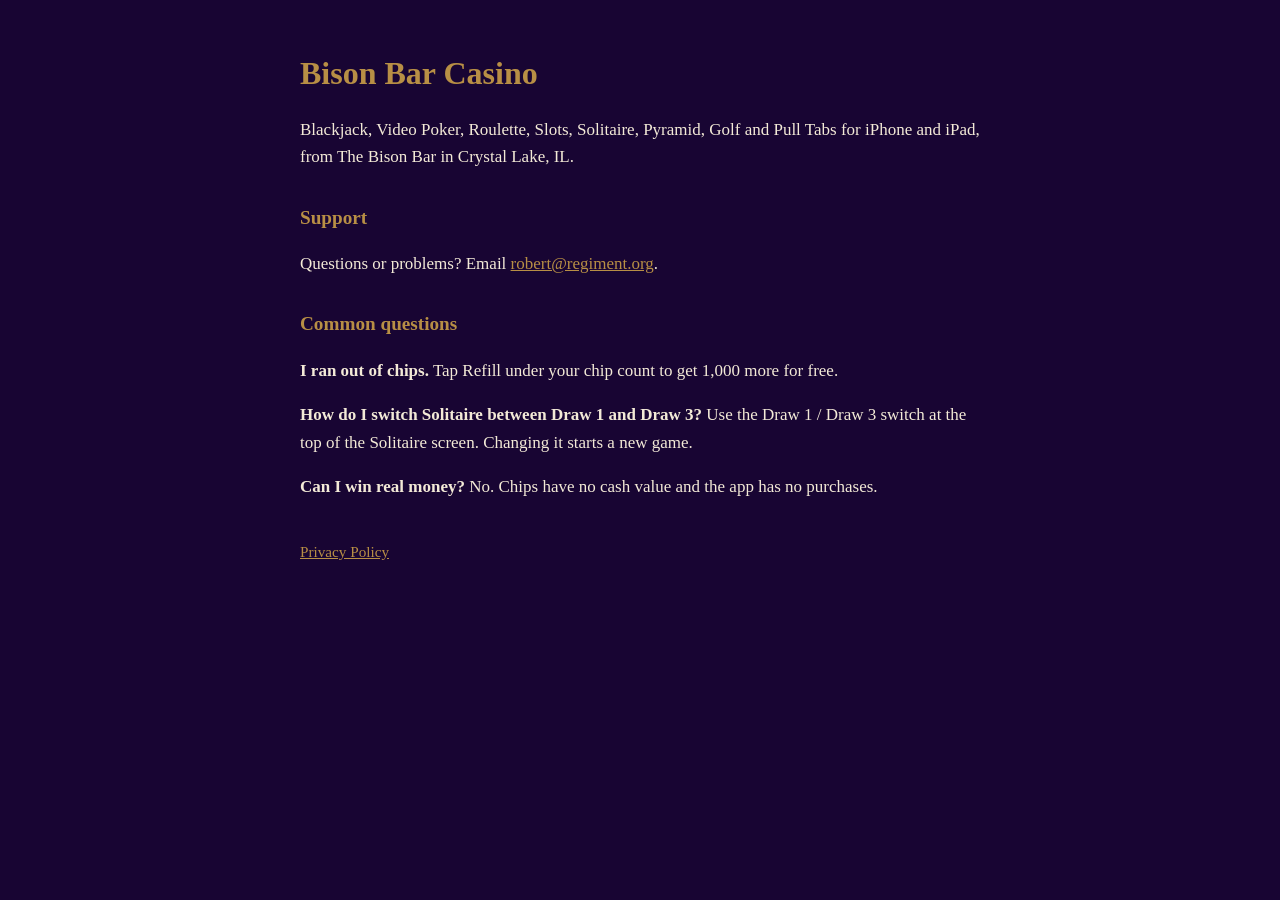
<file: index.html>
<!doctype html>
<html lang="en">
<head>
<meta charset="utf-8">
<meta name="viewport" content="width=device-width, initial-scale=1">
<title>Bison Bar Casino Support</title>
<link rel="stylesheet" href="style.css">
</head>
<body>
<main>
<h1>Bison Bar Casino</h1>
<p>Blackjack, Video Poker, Roulette, Slots, Solitaire, Pyramid, Golf and Pull Tabs for iPhone and iPad, from The Bison Bar in Crystal Lake, IL.</p>
<h2>Support</h2>
<p>Questions or problems? Email <a href="mailto:robert@regiment.org">robert@regiment.org</a>.</p>
<h2>Common questions</h2>
<p><strong>I ran out of chips.</strong> Tap Refill under your chip count to get 1,000 more for free.</p>
<p><strong>How do I switch Solitaire between Draw 1 and Draw 3?</strong> Use the Draw 1 / Draw 3 switch at the top of the Solitaire screen. Changing it starts a new game.</p>
<p><strong>Can I win real money?</strong> No. Chips have no cash value and the app has no purchases.</p>
<nav><a href="privacy.html">Privacy Policy</a></nav>
</main>
</body>
</html>
</file>
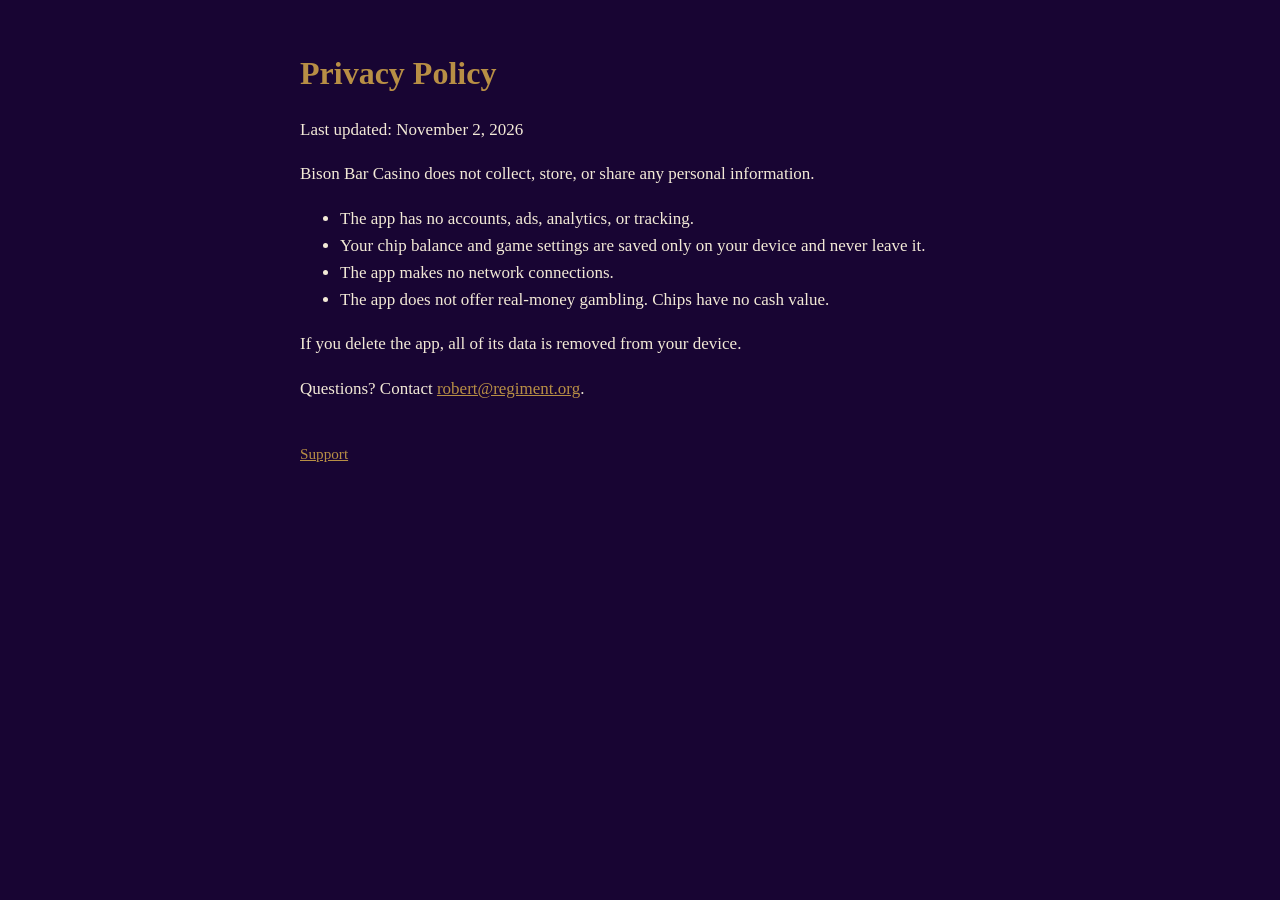
<file: privacy.html>
<!doctype html>
<html lang="en">
<head>
<meta charset="utf-8">
<meta name="viewport" content="width=device-width, initial-scale=1">
<title>Bison Bar Casino Privacy</title>
<link rel="stylesheet" href="style.css">
</head>
<body>
<main>
<h1>Privacy Policy</h1>
<p>Last updated: November 2, 2026</p>
<p>Bison Bar Casino does not collect, store, or share any personal information.</p>
<ul>
<li>The app has no accounts, ads, analytics, or tracking.</li>
<li>Your chip balance and game settings are saved only on your device and never leave it.</li>
<li>The app makes no network connections.</li>
<li>The app does not offer real-money gambling. Chips have no cash value.</li>
</ul>
<p>If you delete the app, all of its data is removed from your device.</p>
<p>Questions? Contact <a href="mailto:robert@regiment.org">robert@regiment.org</a>.</p>
<nav><a href="index.html">Support</a></nav>
</main>
</body>
</html>
</file>
<file: style.css>
:root { color-scheme: dark; }
body { margin: 0; background: #180533; color: #f3ead7; font: 17px/1.6 Georgia, serif; }
main { max-width: 680px; margin: 0 auto; padding: 48px 16px; }
h1 { color: #b88f45; font-size: 2rem; margin: 0 0 8px; }
h2 { color: #b88f45; font-size: 1.2rem; margin-top: 32px; }
a { color: #b88f45; }
nav { margin-top: 40px; font-size: 0.95rem; }
</file>
